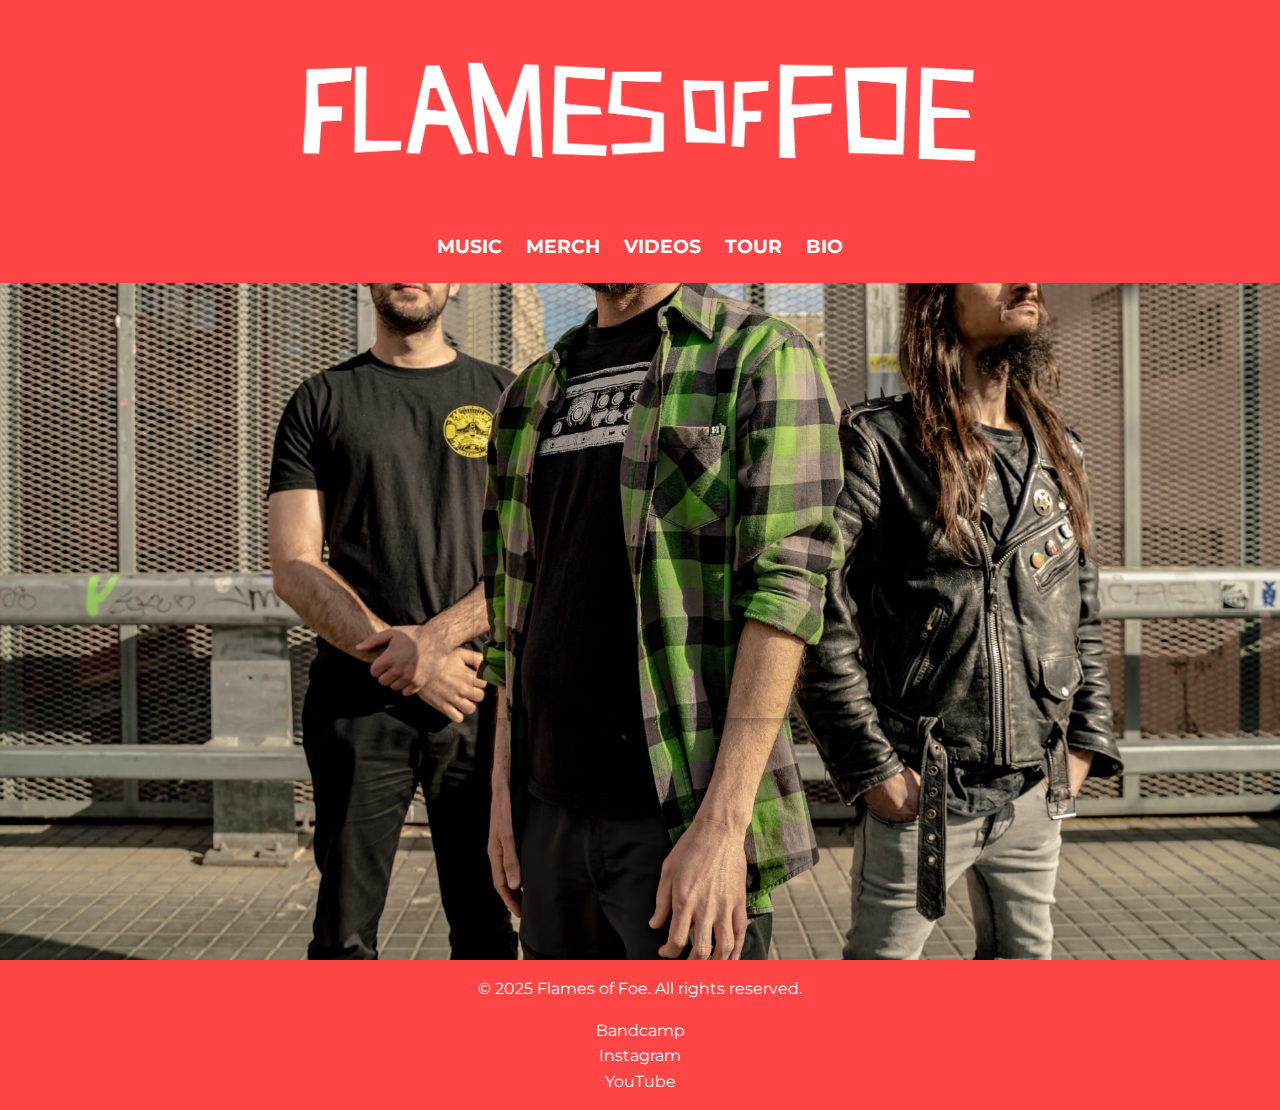
<file: index.html>
<!DOCTYPE html>
<html lang="en">
<head>
    <meta charset="UTF-8">
    <meta name="viewport" content="width=device-width, initial-scale=1.0">
    <title>Flames of Foe</title>
    <link rel="stylesheet" href="styles/style.css">
    <link href="https://fonts.googleapis.com/css2?family=Montserrat:wght@400;700&display=swap" rel="stylesheet">
</head>
<body>
    <header>
        <div class="container">
            <!-- Full-size Logo -->
            <a href="index.html">
                <img src="assets/FOfLogoHoriz_wht_Trans2Lo.png" alt="Flames of Foe Logo" class="full-logo">
            </a>
            <!-- Navigation Links -->
            <nav>
                <ul class="header-links">
                    <li><a href="https://flamesoffoe.bandcamp.com/music" target="_blank">Music</a></li>
                    <li><a href="https://flamesoffoe.bandcamp.com/merch" target="_blank">Merch</a></li>
                    <li><a href="https://www.youtube.com/@flamesfoe5095" target="_blank">Videos</a></li>
                    <li><a href="tour.html">Tour</a></li>
                    <li><a href="info.html">Bio</a></li>
                </ul>
            </nav>
        </div>
    </header>
    <main>
        <!-- Hero Section -->
        <section id="hero">
            <div class="hero-image">
                <div class="hero-text">
                    <h2></h2>
                    <p></p>
                    <!-- Spotify Player -->
                    <div class="spotify-player">
                        <iframe style="border-radius:12px" src="https://open.spotify.com/embed/album/62GaAFpX89qsrvj9u51ZQT?utm_source=generator" width="100%" height="352" frameBorder="0" allowfullscreen="" allow="autoplay; clipboard-write; encrypted-media; fullscreen; picture-in-picture" loading="lazy"></iframe>
                    </div>
                </div>
            </div>
        </section>
    </main>
    <footer>
        <div class="container">
            <p>&copy; 2025 Flames of Foe. All rights reserved.</p>
            <ul class="social-links">
                <li><a href="#">Bandcamp</a></li>
                <li><a href="#">Instagram</a></li>
                <li><a href="#">YouTube</a></li>
            </ul>
        </div>
    </footer>
    <script src="scripts/main.js"></script>
</body>
</html>
</file>
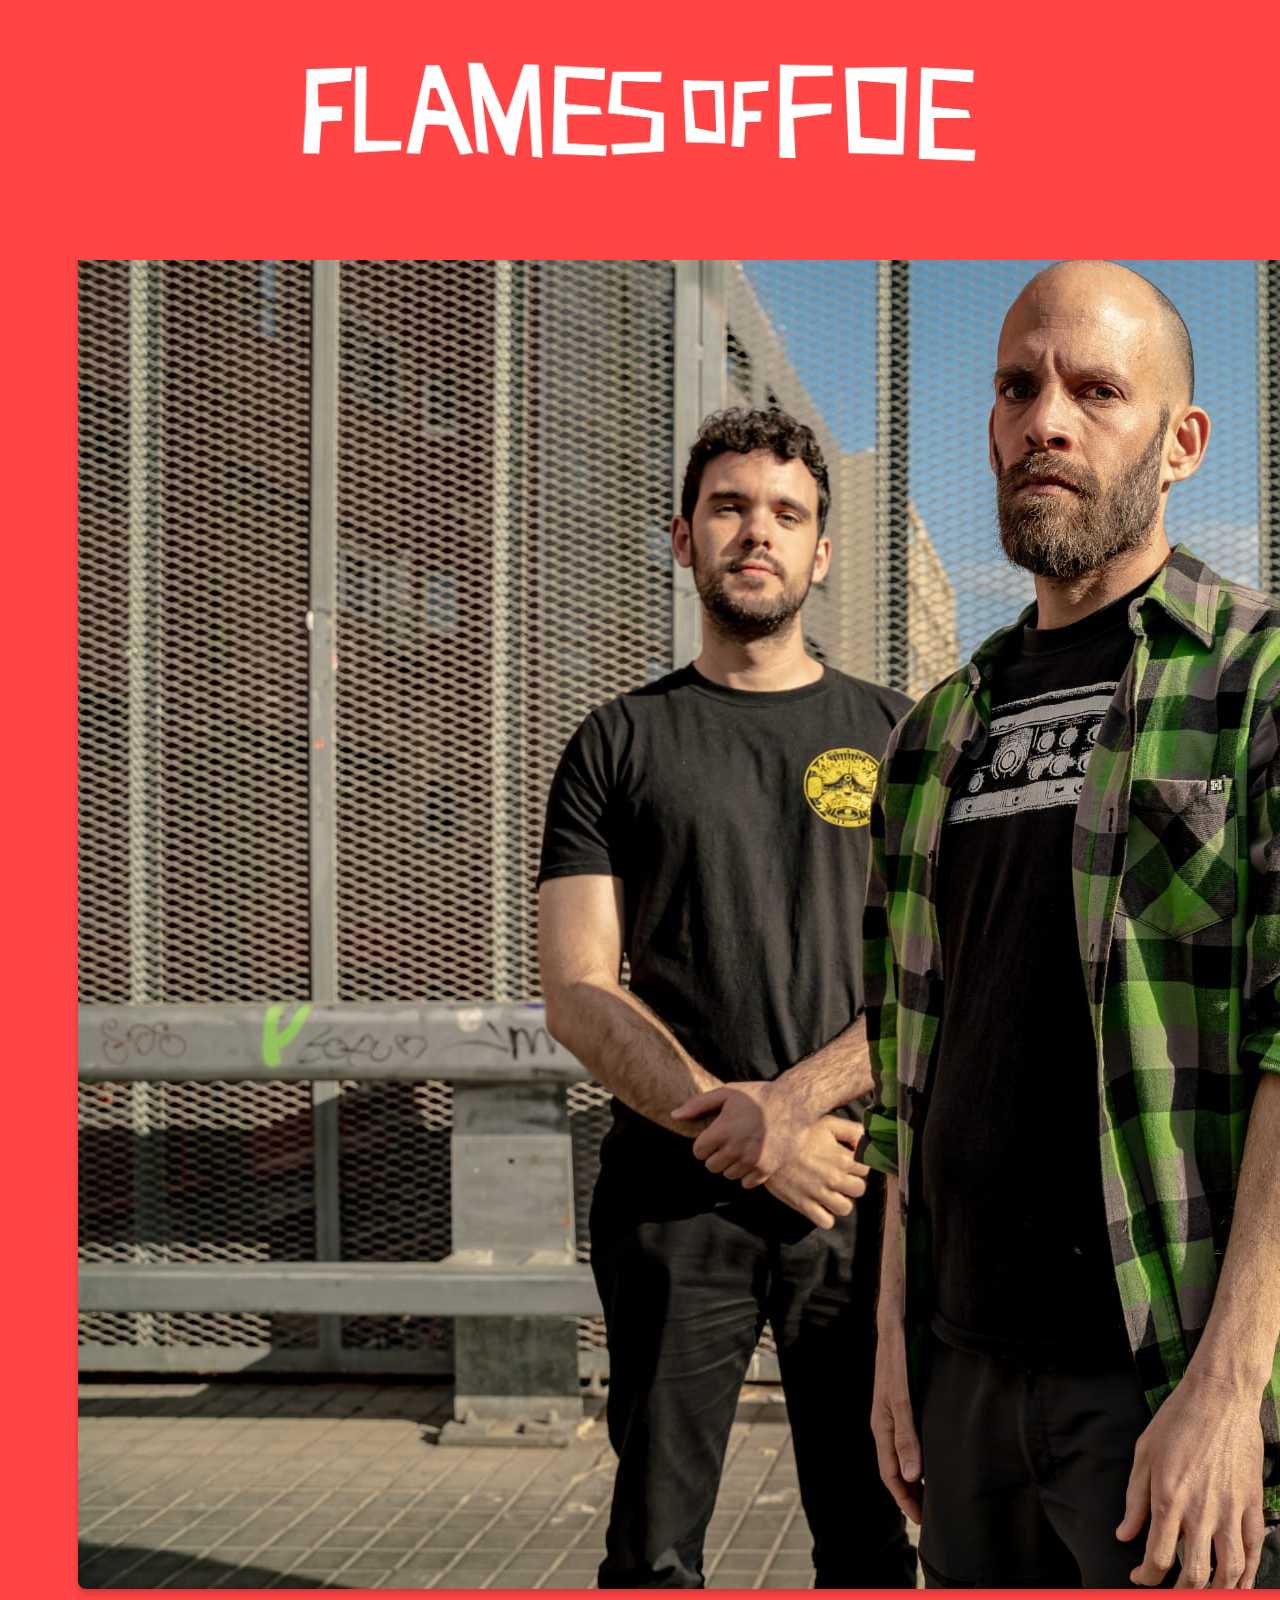
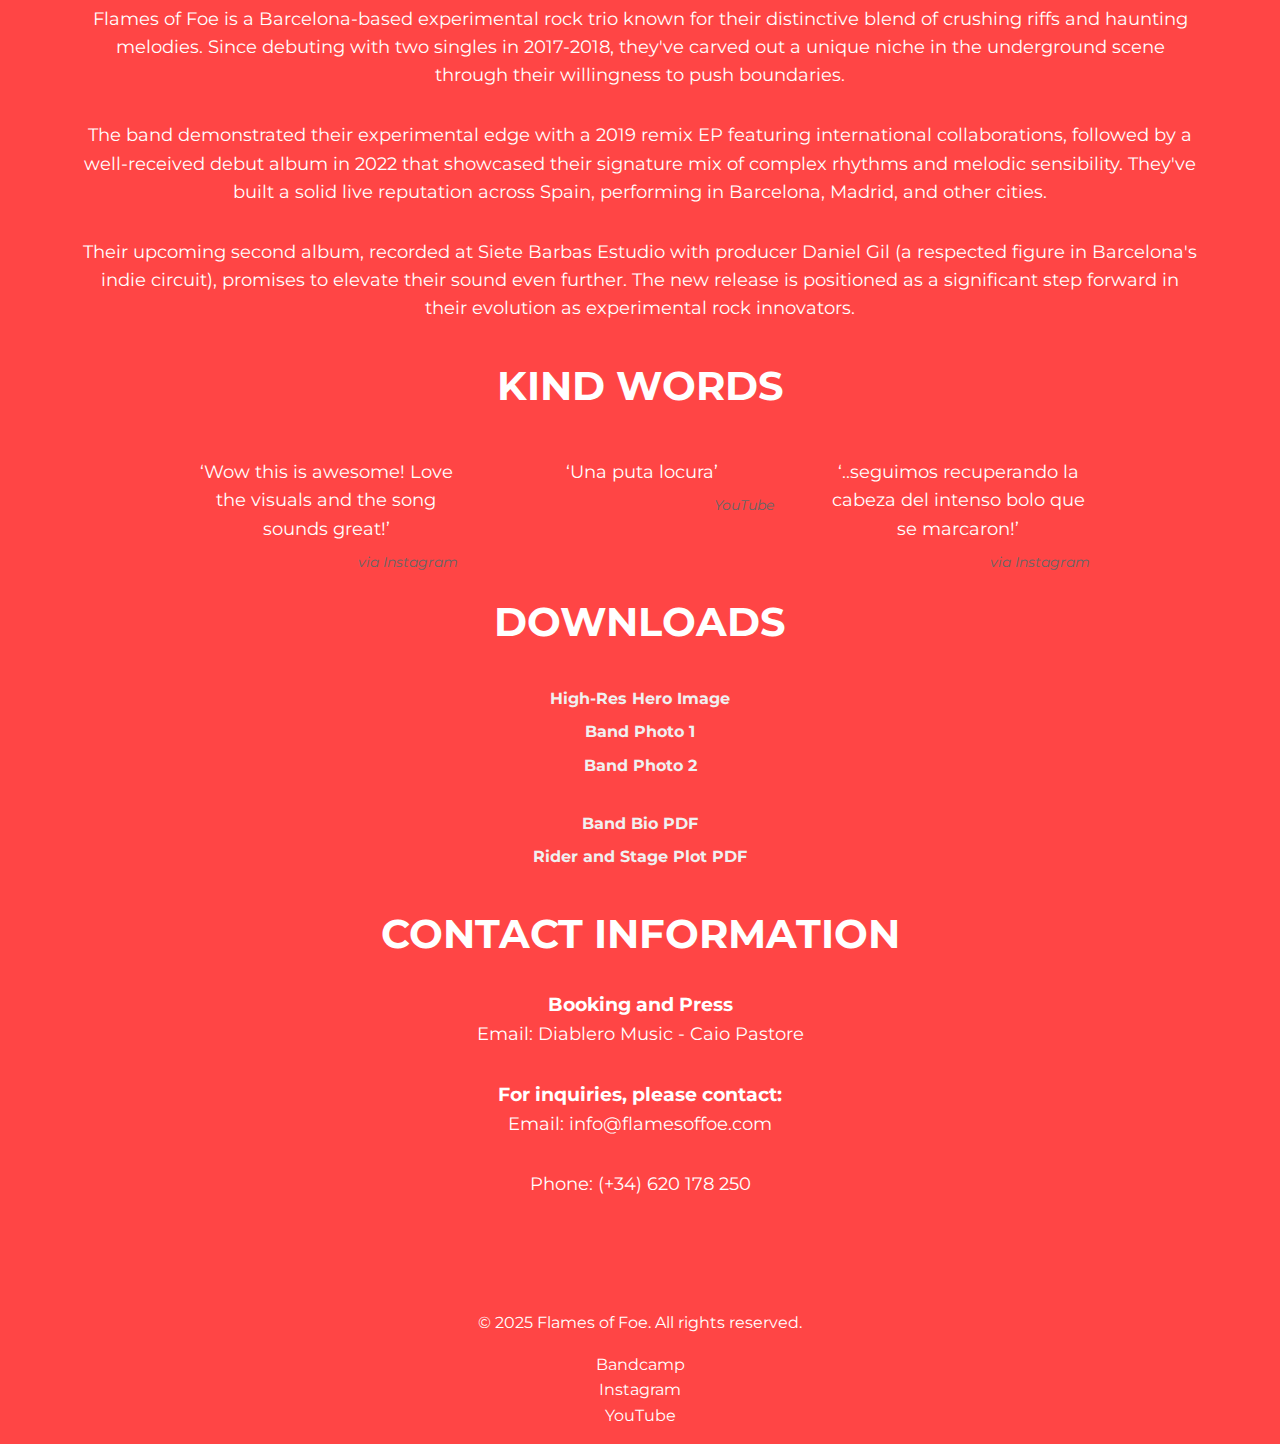
<file: epk.html>
<!DOCTYPE html>
<html lang="en">
<head>
    <meta charset="UTF-8">
    <meta name="viewport" content="width=device-width, initial-scale=1.0">
    <title>EPK - Flames of Foe</title>
    <link rel="stylesheet" href="styles/style.css">
    <link href="https://fonts.googleapis.com/css2?family=Montserrat:wght@400;700&display=swap" rel="stylesheet">
</head>
<body>
    <header>
        <div class="container">
            <a href="index.html">
                <img src="assets/FOfLogoHoriz_wht_Trans2Lo.png" alt="Flames of Foe Logo" class="full-logo">
            </a>
        </div>
    </header>
    <main>
        <section id="epk">
            <div class="container">
                <h1></h1>
                <p></p>
                
                <!-- Short Bio Section -->
                <h2>Bio</h2>
                <img src="assets/FlamesofFoe_Hero.jpeg" alt="Flames of Foe Band" class="hero-image">
                <p>
                    Flames of Foe is a Barcelona-based experimental rock trio known for their distinctive blend of crushing riffs and haunting melodies. Since debuting with two singles in 2017-2018, they've carved out a unique niche in the underground scene through their willingness to push boundaries.
                </p>
                <p>
                    The band demonstrated their experimental edge with a 2019 remix EP featuring international collaborations, followed by a well-received debut album in 2022 that showcased their signature mix of complex rhythms and melodic sensibility. They've built a solid live reputation across Spain, performing in Barcelona, Madrid, and other cities.
                </p>
                <p>
                    Their upcoming second album, recorded at Siete Barbas Estudio with producer Daniel Gil (a respected figure in Barcelona's indie circuit), promises to elevate their sound even further. The new release is positioned as a significant step forward in their evolution as experimental rock innovators.
                </p>

                <h2>Kind words</h2>
                <div class="reviews">
                    <blockquote>
                        <p>‘Wow this is awesome! Love the visuals and the song sounds great!’</p>
                        <cite>via Instagram</cite>
                    </blockquote>
                    <blockquote>
                        <p>‘Una puta locura’</p>
                        <cite>YouTube</cite>
                    </blockquote>
                    <blockquote>
                        <p>‘..seguimos recuperando la cabeza del intenso bolo que se marcaron!’</p>
                        <cite>via Instagram</cite>
                    </blockquote>
                </div>

                <h2>Downloads</h2>
                <p></p>
                <ul>
                    <li><a href="assets/FlamesofFoe_Hero.jpeg" download>High-Res Hero Image</a></li>
                    <li><a href="assets/DSC02148.jpg" download>Band Photo 1</a></li>
                    <li><a href="assets/IMG-20240302-WA0008.jpg" download>Band Photo 2</a></li>
                    
            
                    <p>  
                        <li><a href="assets/FlamesofFoe_BandBio.pdf" download>Band Bio PDF</a></li>
                        <li><a href="assets/FlamesofFoe_StagePlot_Rider.pdf" download>Rider and Stage Plot PDF</a></li>
                    </p>

                <h2>Contact Information</h2>
                <h3>Booking and Press</h3> 
                <p>Email: <a href="mailto:diableromusicrecords@gmail.com">Diablero Music - Caio Pastore</a></p>

                <h3>For inquiries, please contact:</h3>
                <p>Email: <a href="mailto:info@flamesoffoe.com">info@flamesoffoe.com</a></p>
                <p>Phone: (+34) 620 178 250</p>
            </div>
        </section>
    </main>
    <footer>
        <div class="container">
            <p>&copy; 2025 Flames of Foe. All rights reserved.</p>
            <ul class="social-links">
                <li><a href="#">Bandcamp</a></li>
                <li><a href="#">Instagram</a></li>
                <li><a href="#">YouTube</a></li>
            </ul>
        </div>
    </footer>
    <script src="scripts/main.js"></script>
</body>
</html>
</file>
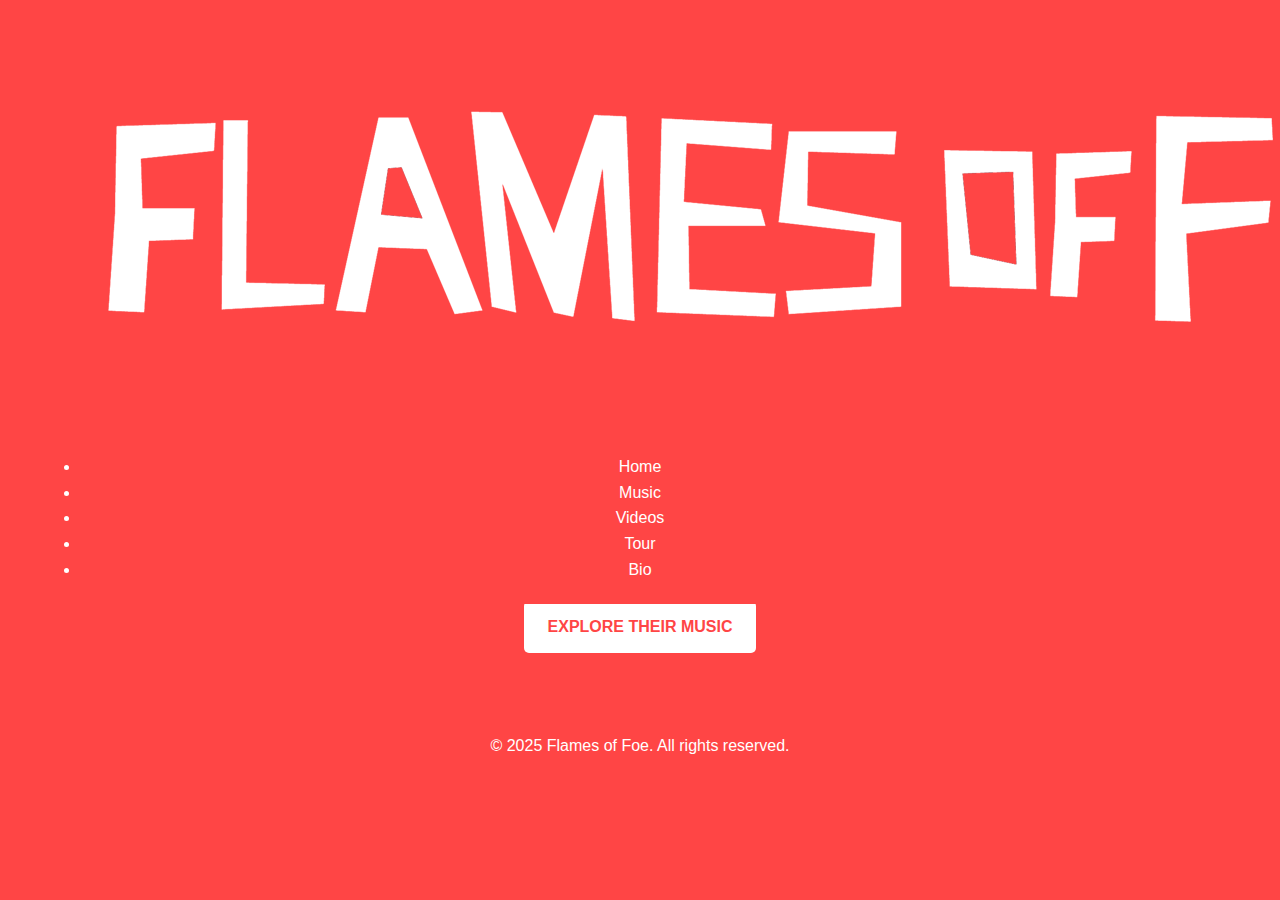
<file: info.html>
<!DOCTYPE html>
<html lang="en">
<head>
    <meta charset="UTF-8">
    <meta name="viewport" content="width=device-width, initial-scale=1.0">
    <title>Bio - Flames of Foe</title>
    <link rel="stylesheet" href="styles/style.css">
    <link href="https://fonts.googleapis.com/css2?family=Josefin+Sans:wght@400;700&display=swap" rel="stylesheet">
</head>
<body>
    <header>
        <div class="container">
            <!-- Logo -->
            <a href="index.html">
                <img src="assets/FOfLogoHoriz_wht_Trans2Lo.png" alt="Flames of Foe Logo" class="logo">
            </a>
            <!-- Navigation -->
            <nav>
                <ul>
                    <li><a href="index.html">Home</a></li>
                    <li><a href="music.html">Music</a></li>
                    <li><a href="videos.html">Videos</a></li>
                    <li><a href="tour.html">Tour</a></li>
                    <li><a href="info.html">Bio</a></li>
                </ul>
            </nav>
        </div>
    </header>
    <main>
        <section id="bio">
            <div class="container">
                <h2>About Flames of Foe</h2>
                <p>
                    Flames of Foe is a dynamic rock band hailing from Barcelona, Spain. Known for their electrifying performances and raw, emotional sound, the band has carved out a unique space in the rock music scene. Drawing inspiration from a blend of classic rock, alternative, and metal influences, Flames of Foe delivers a powerful and immersive musical experience.
                </p>
                <p>
                    The band has released several critically acclaimed tracks under the independent label <a href="https://diableromusicrecords.com" target="_blank">Diablero Music Records</a>, showcasing their ability to blend heavy riffs with melodic undertones. Their music resonates with fans worldwide, earning them a loyal following on platforms like <a href="https://flamesoffoe.bandcamp.com" target="_blank">Bandcamp</a>, where their albums and exclusive merchandise are available.
                </p>
                <p>
                    Flames of Foe is also active on social media, sharing behind-the-scenes moments, tour updates, and engaging with their fans. Follow them on <a href="https://www.facebook.com/flamesoffoe" target="_blank">Facebook</a> and <a href="https://www.instagram.com/flamesoffoe" target="_blank">Instagram</a> to stay connected and be part of their journey.
                </p>
                <p>
                    With a reputation for high-energy live shows and a passion for pushing musical boundaries, Flames of Foe continues to captivate audiences and redefine the rock genre.
                </p>
                <a href="https://flamesoffoe.bandcamp.com" class="btn" target="_blank">Explore Their Music</a>
            </div>
        </section>
    </main>
    <footer>
        <div class="container">
            <p>&copy; 2025 Flames of Foe. All rights reserved.</p>
        </div>
    </footer>
</body>
</html>
</file>
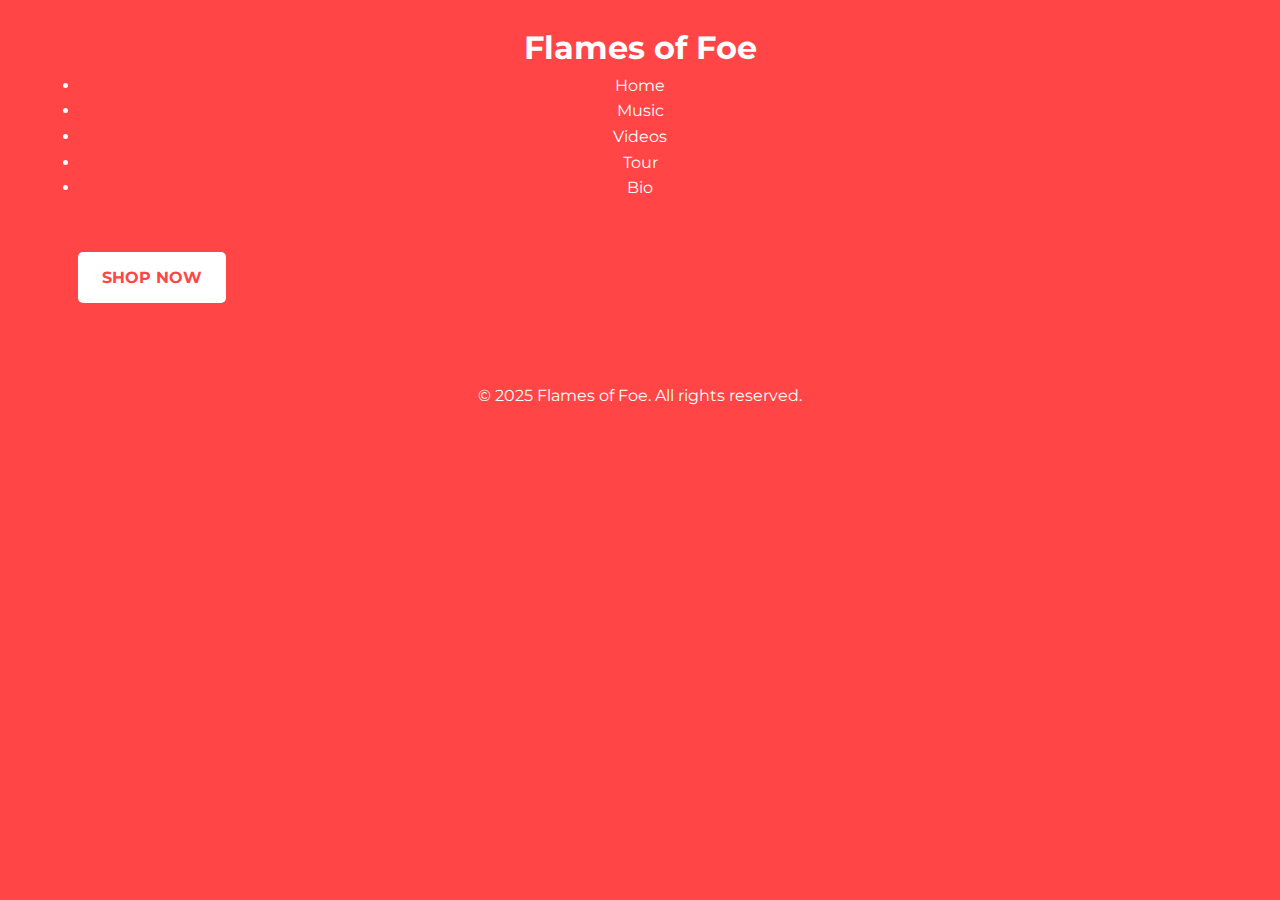
<file: merch.html>
<!DOCTYPE html>
<html lang="en">
<head>
    <meta charset="UTF-8">
    <meta name="viewport" content="width=device-width, initial-scale=1.0">
    <title>Merch - Flames of Foe</title>
    <link rel="stylesheet" href="styles/style.css">
    <link href="https://fonts.googleapis.com/css2?family=Montserrat:wght@400;700&display=swap" rel="stylesheet">

</head>
<body>
    <header>
        <div class="container">
            <h1>Flames of Foe</h1>
            <nav>
                <ul>
                    <li><a href="index.html">Home</a></li>
                    <li><a href="music.html">Music</a></li>
                    <li><a href="video.html">Videos</a></li>
                    <li><a href="tour.html">Tour</a></li>
                    <li><a href="info.html">Bio</a></li>
                </ul>
            </nav>
        </div>
    </header>
    <main>
        <section id="merch">
            <div class="container">
                <h2>Merch</h2>
                <p>Get exclusive Flames of Foe merchandise.</p>
                <a href="https://flamesoffoe.bandcamp.com/merch" class="btn">Shop Now</a>
            </div>
        </section>
    </main>
    <footer>
        <div class="container">
            <p>&copy; 2025 Flames of Foe. All rights reserved.</p>
        </div>
    </footer>
</body>
</html>
</file>
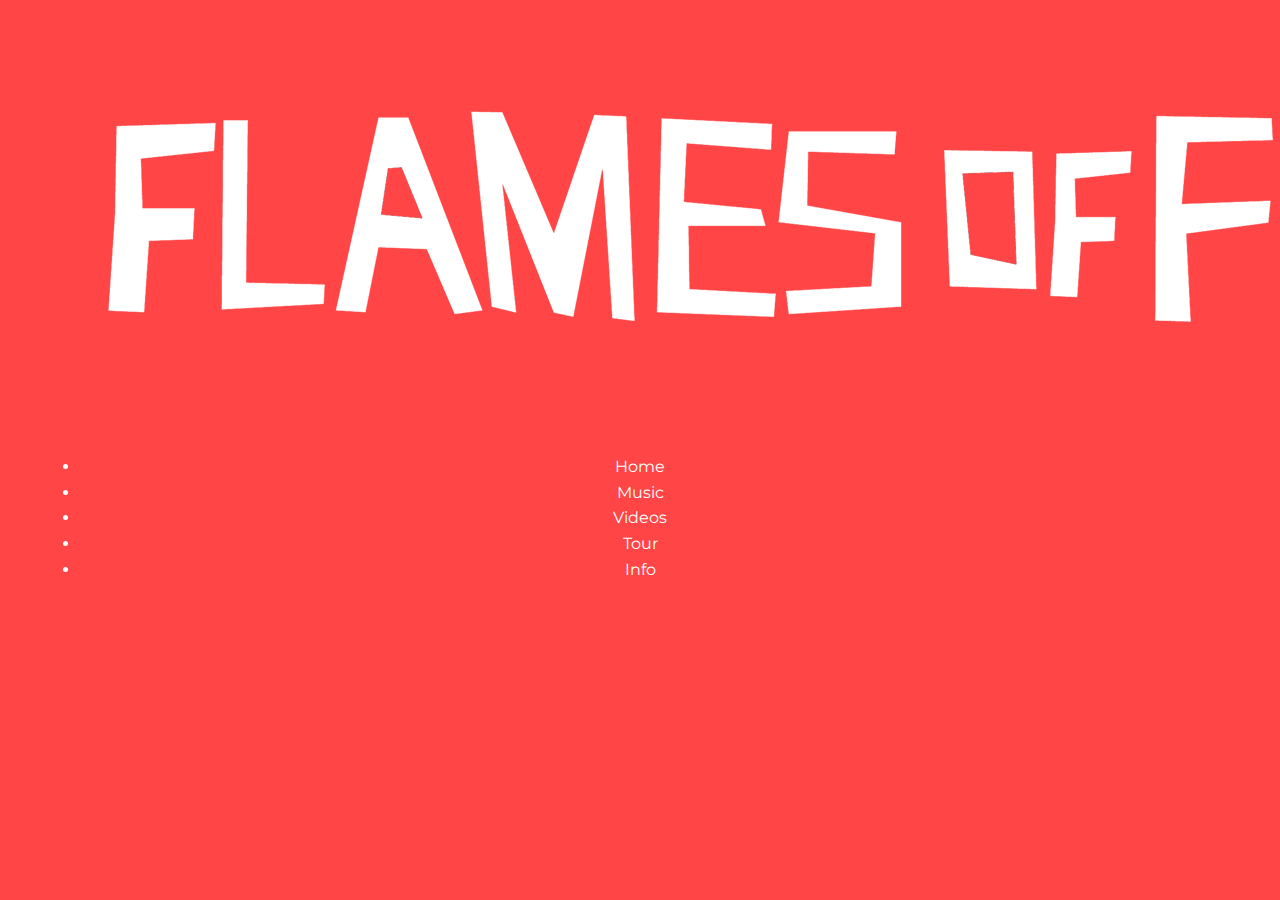
<file: tour.html>
<!DOCTYPE html>
<html lang="en">
<head>
    <meta charset="UTF-8">
    <meta name="viewport" content="width=device-width, initial-scale=1.0">
    <title>Tour - Flames of Foe</title>
    <link rel="stylesheet" href="styles/style.css">
    <link href="https://fonts.googleapis.com/css2?family=Montserrat:wght@400;700&display=swap" rel="stylesheet">
</head>
<body>
    <header>
        <div class="container">
            <a href="index.html">
                <img src="assets/FOfLogoHoriz_wht_Trans2Lo.png" alt="Flames of Foe Logo" class="logo">
            </a>
            <nav>
                <ul>
                    <li><a href="index.html">Home</a></li>
                    <li><a href="music.html">Music</a></li>
                    <li><a href="videos.html">Videos</a></li>
                    <li><a href="tour.html">Tour</a></li>
                    <li><a href="info.html">Info</a></li>
                </ul>
            </nav>
        </div>
    </header>
    <main>
        <section id="tour">
            <div class="container">
                <h1>Tour Dates</h1>
                <p>Catch Flames of Foe live at a venue near you!</p>
                <!-- Songkick Widget -->
                <div id="songkick-widget">
                    <a href="https://www.songkick.com/artists/10052634" class="songkick-widget" data-theme="light" data-track-button="on" data-font-color="#FFFFFF" data-background-color="#FF4545">
                        View Flames of Foe Tour Dates
                    </a>
                    <script src="https://widget.songkick.com/widget.js"></script>
                </div>
            </div>
        </section>
    </main>
    <footer>
        <div class="container">
            <p>&copy; 2025 Flames of Foe. All rights reserved.</p>
        </div>
    </footer>
</body>
</html>
</file>
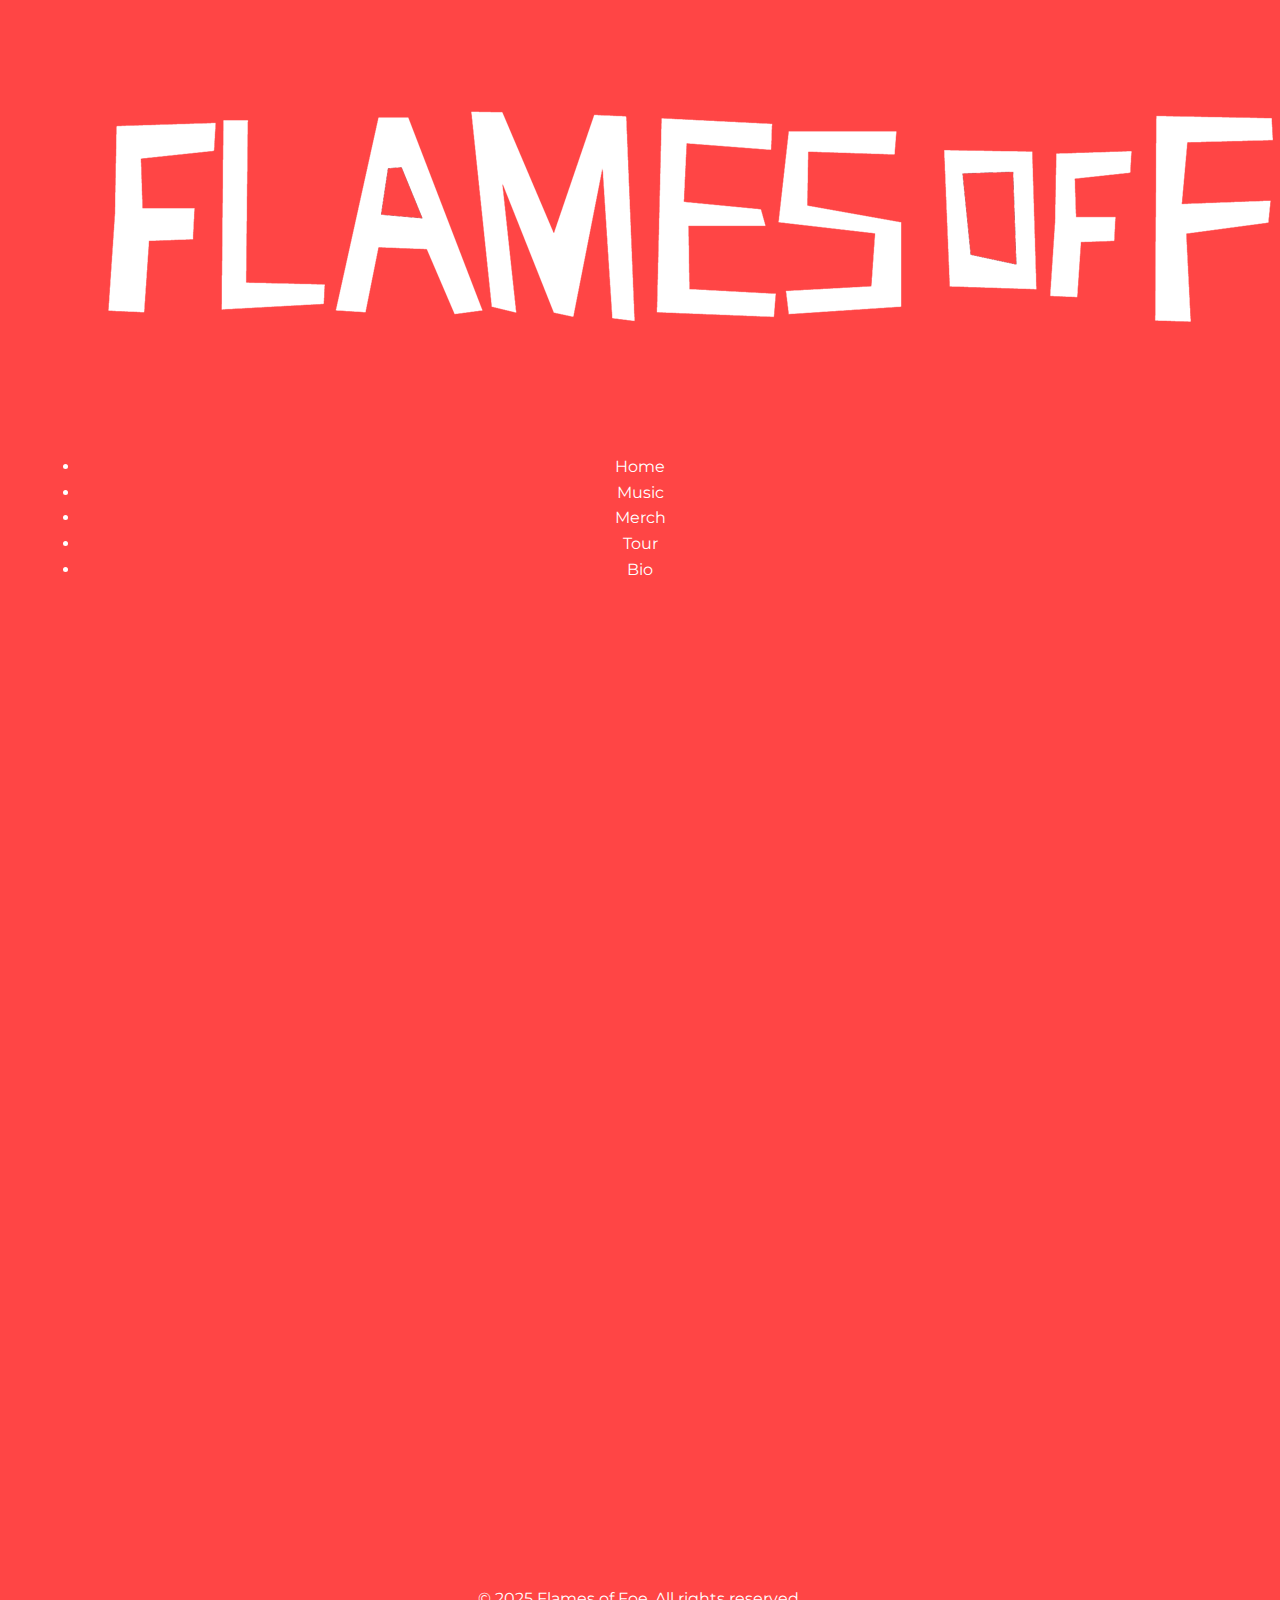
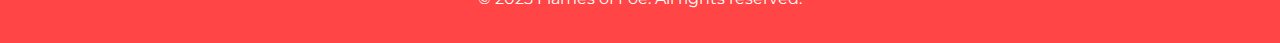
<file: video.html>
<!DOCTYPE html>
<html lang="en">
<head>
    <meta charset="UTF-8">
    <meta name="viewport" content="width=device-width, initial-scale=1.0">
    <title>Videos - Flames of Foe</title>
    <link rel="stylesheet" href="styles/style.css">
    <link href="https://fonts.googleapis.com/css2?family=Montserrat:wght@400;700&display=swap" rel="stylesheet">
</head>
<body>
    <header>
        <div class="container">
            <a href="index.html">
                <img src="assets/FOfLogoHoriz_wht_Trans2Lo.png" alt="Flames of Foe Logo" class="logo">
            </a>
            <nav>
                <ul>
                    <li><a href="index.html">Home</a></li>
                    <li><a href="music.html">Music</a></li>
                    <li><a href="https://flamesoffoe.bandcamp.com/merch" target="_blank">Merch</a></li>
                    <li><a href="tour.html">Tour</a></li>
                    <li><a href="info.html">Bio</a></li>
                </ul>
            </nav>
        </div>
    </header>
    <main>
        <section id="videos">
            <div class="container">
                <h1>Videos</h1>
                <p>Watch the latest music videos and live performances from Flames of Foe.</p>
                <div class="video-grid">
                    <!-- Corrected Embedded YouTube Videos -->
                    <iframe width="560" height="315" src="https://www.youtube.com/embed/9H78XimTCm0" title="Nociception" frameborder="0" allow="accelerometer; autoplay; clipboard-write; encrypted-media; gyroscope; picture-in-picture" allowfullscreen></iframe>
                    <iframe width="560" height="315" src="https://www.youtube.com/embed/WLM8ZJCR6kY" title="Demons - Live at Sol de Sants" frameborder="0" allow="accelerometer; autoplay; clipboard-write; encrypted-media; gyroscope; picture-in-picture" allowfullscreen></iframe>
                    <iframe width="560" height="315" src="https://www.youtube.com/embed/Sm0_bO6P9KM" title="The Betrayal - Live at Sol de Sants" frameborder="0" allow="accelerometer; autoplay; clipboard-write; encrypted-media; gyroscope; picture-in-picture" allowfullscreen></iframe>
                    <iframe width="560" height="315" src="https://www.youtube.com/embed/qgPhRJVVbYs" title="Carnivorous - Live at Sol de Sants" frameborder="0" allow="accelerometer; autoplay; clipboard-write; encrypted-media; gyroscope; picture-in-picture" allowfullscreen></iframe>
                </div>
            </div>
        </section>
    </main>
    <footer>
        <div class="container">
            <p>&copy; 2025 Flames of Foe. All rights reserved.</p>
        </div>
    </footer>
</body>
</html>
</file>
<file: styles/style.css>
/* General Reset */
* {
    margin: 0;
    padding: 0;
    box-sizing: border-box;
}

body {
    font-family: 'Montserrat', sans-serif;
    color: #fff;
    background-color: #FF4545;
    line-height: 1.6;
}

a {
    text-decoration: none;
    color: #fff;
}

a:hover {
    color: #f0f0f0;
}

/* Header */
header {
    position: fixed;
    top: 0;
    left: 0;
    width: 100%;
    z-index: 2;
    background: #FF4545;
    padding: 0.35rem 0;
    text-align: center;
}

header .container {
    display: inline-block;
    padding: 1rem;
}

header nav {
    margin: 0;
}

/* Menu Toggle Button */
.menu-toggle {
    display: none;
    background: none;
    border: none;
    color: #fff;
    font-size: 1.8rem;
    cursor: pointer;
    padding: 0.5rem;
    z-index: 10;
}

.main-nav {
    display: block;
}

header .header-links {
    display: flex;
    gap: 1.5rem;
    list-style: none;
    padding: 0;
    margin: 0;
    justify-content: center;
}

header .header-links li {
    display: inline;
    margin: 0;
}

header .header-links a {
    text-decoration: none;
    font-weight: bold;
    color: #fff;
    font-size: 1.2rem;
    text-transform: uppercase;
    transition: color 0.3s ease;
}

header .header-links a:hover {
    color: #f0f0f0;
}

/* Hero Section */
#hero {
    display: flex;
    justify-content: center;
    align-items: center;
    text-align: center;
    height: 100vh;
    background: url('../assets/FlamesofFoe_Hero.jpeg') no-repeat center center/cover;
    margin-top: 60px;
}

#hero .hero-text {
    color: #fff;
    padding: 1rem;
    text-align: center;
}

#hero h2 {
    font-size: 2.5rem;
    margin-bottom: 1rem;
}

#hero p {
    font-size: 1.2rem;
    margin-bottom: 1.5rem;
}

/* Hero Image */
.hero-image {
    display: block;
    margin: 1rem auto;
    border-radius: 8px;
    box-shadow: 0 4px 6px rgba(0, 0, 0, 0.2);
}

/* Hero Logo */
.hero-logo {
    max-width: 700px;
    width: 90vw;
    height: auto;
    display: block;
    margin: 2rem auto;
}

/* Section Styling */
main {
    margin-top: 40px;
}

.tour-page main {
    padding-top: 60px;
}

section {
    padding: 4rem 1rem;
}

section h2 {
    font-size: 2.5rem;
    text-align: center;
    margin-bottom: 1.5rem;
    text-transform: uppercase;
    color: #fff;
}

section p {
    text-align: center;
    margin-bottom: 2rem;
    font-size: 1.1rem;
    color: #fff;
}

/* Bio page alignment */
#bio p {
    text-align: left;
}

#bio .btn {
    display: block;
    width: fit-content;
    margin: 0 auto;
}

.container {
    width: 90%;
    max-width: 1200px;
    margin: 0 auto;
}

/* Buttons */
.btn {
    display: inline-block;
    background: #fff;
    color: #FF4545;
    padding: 0.8rem 1.5rem;
    border-radius: 5px;
    text-transform: uppercase;
    font-weight: bold;
    transition: background 0.3s ease, color 0.3s ease;
}

.btn:hover {
    background: #f0f0f0;
    color: #FF4545;
}

/* Social Links */
.social-links {
    list-style: none;
    padding: 0;
    margin: 0;
}

/* Tour Section */
#tour ul {
    list-style: none;
    text-align: center;
}

#tour ul li {
    font-size: 1.2rem;
    margin-bottom: 1rem;
    color: #fff;
}

/* Tour Images Section */
.tour-images {
    display: flex;
    justify-content: center;
    align-items: center;
    gap: 1rem; /* Space between images */
    margin: 1.5rem 0;
    padding-top: 60px;
    flex-wrap: wrap; /* Ensure images stack on smaller screens */
}

.tour-image {
    width: 100%;
    max-width: 300px; /* Medium size for images */
    height: 220px; /* Equal height on desktop */
    object-fit: cover;
    border-radius: 8px; /* Optional: Add rounded corners */
    box-shadow: 0 4px 8px rgba(0, 0, 0, 0.2); /* Optional: Add a subtle shadow */
}

/* Footer */
footer {
    background: #FF4545; /* Match the rest of the page's color */
    color: #fff;
    text-align: center;
    padding: 1rem 0;
}

footer p {
    margin-bottom: 1rem;
    color: #fff;
}

/* Spotify Player */
.spotify-player {
    margin-top: 1rem;
}

/* Carousel */
.carousel {
    display: flex;
    overflow-x: auto;
    gap: 10px;
}

.carousel img {
    width: 300px;
    height: auto;
    border-radius: 8px;
}

/* Reviews Section */
.reviews {
    display: flex;
    gap: 1rem; /* Space between blockquotes */
    flex-wrap: wrap; /* Allow wrapping on smaller screens */
    justify-content: center; /* Center the blockquotes */
}

.reviews blockquote {
    font-style: italic,bold;
    background-color: #FF4545;
    border-left: 4px solid #FF4545;
    margin: 0; /* Remove vertical margin */
    padding: 1rem;
    color: #000000;
    flex: 1 1 calc(33.333% - 1rem); /* Make each blockquote take up 1/3 of the row */
    box-sizing: border-box; /* Include padding and border in width */
    max-width: 300px; /* Optional: Limit the maximum width */
}

.reviews blockquote p {
    margin: 0;
}

.reviews blockquote cite {
    display: block;
    margin-top: 0.5rem;
    font-size: 0.9rem;
    color: #666;
    text-align: right;
}

/* Center the Downloads Section */
#epk ul {
    list-style: none; /* Remove bullet points */
    padding: 0;
    text-align: center; /* Center the list */
}

#epk ul li {
    margin: 0.5rem 0; /* Add spacing between links */
}

#epk ul li a {
    text-decoration: none; /* Remove underline */
    font-weight: bold;
    color: #f0f0f0; /* Optional: Add a color for the links */
    transition: color 0.3s ease;
}

#epk ul li a:hover {
    color: #333; /* Optional: Change color on hover */
}

/* Hero image covers the top of the page */
.epk-hero-header {
    position: relative;
    width: 100vw;
    max-width: 100%;
    overflow: hidden;
    height: 55vw; /* Responsive height, adjust as needed */
    min-height: 280px;
    max-height: 420px;
    display: flex;
    align-items: flex-end;
    justify-content: center;
    margin: 0;
    padding: 0;
}

.hero-image-cover {
    position: absolute;
    top: 0; left: 0; width: 100%; height: 100%;
    object-fit: cover;
    object-position: top;;
    z-index: 1;
}



.full-logo {
    max-width: 700px;
    width: 80vw;
    height: auto;
    display: block;
    margin: 0 auto 1rem auto;
    filter: none;
}

/* Mosaic Gallery */
.mosaic-gallery {
    display: grid;
    grid-template-columns: repeat(auto-fit, minmax(140px, 1fr));
    gap: 6px;
    margin: 2rem 0;
    justify-items: center;
    align-items: center;
}

.mosaic-gallery img {
    width: 100%;
    height: 140px;
    object-fit: cover;
    border-radius: 8px;
    box-shadow: 0 2px 8px rgba(0,0,0,0.15);
    transition: transform 0.2s;
}

.mosaic-gallery img:hover {
    transform: scale(1.80);
    box-shadow: 0 4px 16px rgba(0,0,0,0.25);
}

/* Social Icons */
.social-icons {
    display: flex;
    justify-content: center;
    gap: 2rem;
    margin: 2rem 0 1.5rem 0;
}

.social-icons img {
    width: 60px;  
    height: 60px;
    transition: transform 0.2s;
}

.social-icons img:hover {
    transform: scale(1.2);
}

/* Responsive Design */
@media (max-width: 768px) {
    .menu-toggle {
        display: block;
    }

    .main-nav {
        position: absolute;
        top: 100%;
        left: 0;
        right: 0;
        background: #FF4545;
        max-height: 0;
        overflow: hidden;
        transition: max-height 0.3s ease;
        z-index: 10;
    }

    .main-nav.active {
        max-height: 500px;
    }

    header .header-links {
        display: block;
        padding: 1rem;
        gap: 0;
    }

    header .header-links li {
        display: block;
        margin: 0.5rem 0;
    }

    #hero h2 {
        font-size: 2rem;
    }

    #hero p {
        font-size: 1rem;
    }

    .spotify-player iframe {
        height: 250px;
    }

    .tour-images {
        flex-direction: column; /* Stack images vertically */
        gap: 1rem;
    }

    .tour-image {
        max-width: 90%; /* Reduce size for smaller screens */
    }
}

@media (max-width: 480px) {
   

    #hero h2 {
        font-size: 1.5rem;
    }

    #hero p {
        font-size: 0.9rem;
    }

    .spotify-player iframe {
        height: 200px;
    }

    .bio-image img {
        max-width: 90%; /* Reduce the maximum width for smaller screens */
    }
}

.bio-image img {
    width: 100%;
    max-width: 300px; /* Adjust the maximum width */
    height: auto;
    display: block;
    margin: 2rem auto; /* Center the image and add spacing */
    border-radius: 8px; /* Optional: Add rounded corners */
    box-shadow: 0 4px 8px rgba(0, 0, 0, 0.2); /* Optional: Add a subtle shadow */
}

.epk-hero-header .container {
    display: block !important;
    text-align: center !important;
    padding-bottom: 1.5rem !important;
    position: relative !important;
    z-index: 2 !important; /* Ensure text is above the image */
}

#epk h3,
#epk p {
    text-align: center;
}
</file>
